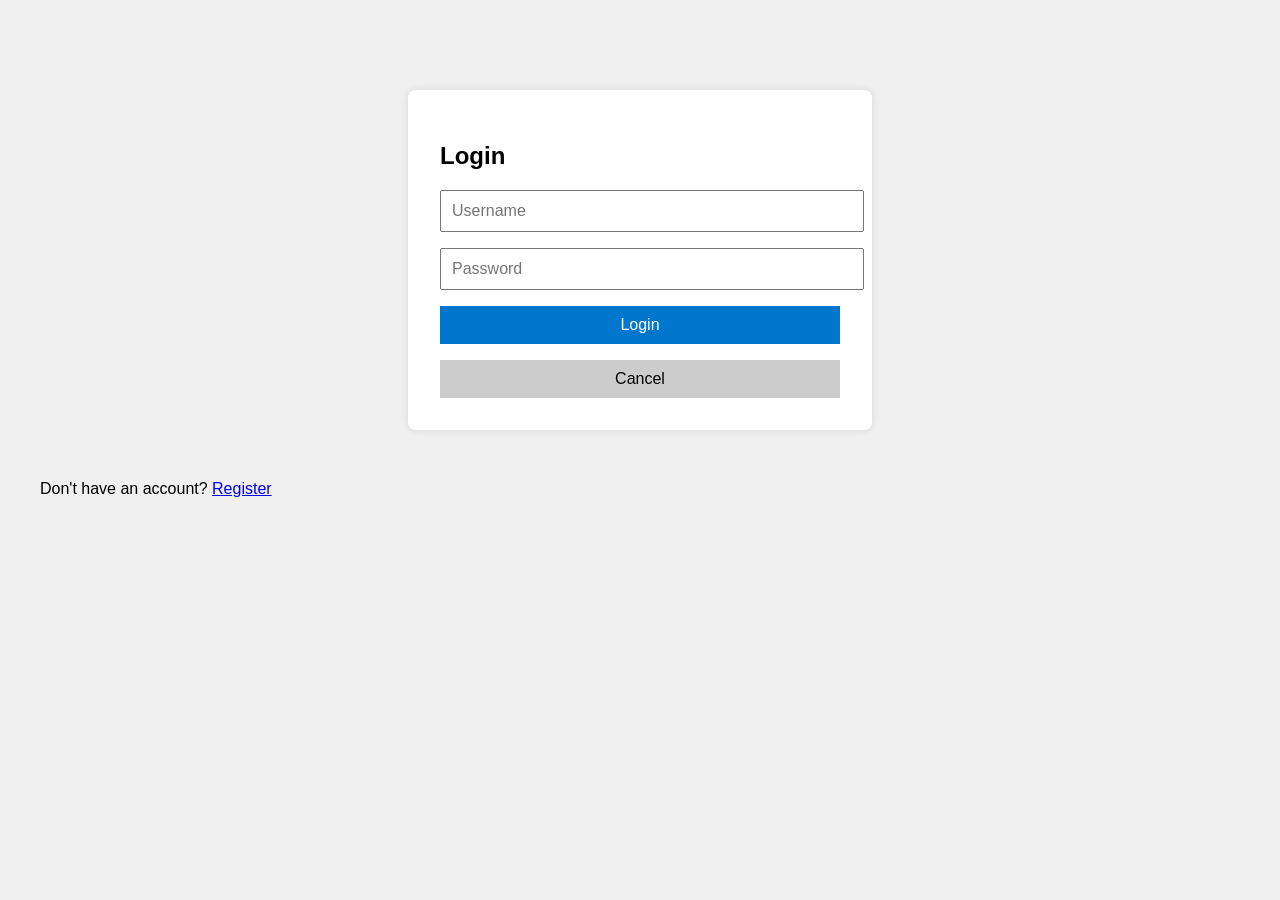
<file: frontend/login.html>
<!DOCTYPE html>
<html lang="en">
<head>
  <meta charset="UTF-8" />
  <meta name="viewport" content="width=device-width, initial-scale=1.0"/>
  <title>Login - Digital Game Art Gallery</title>
  <style>
    body {
      font-family: Arial, sans-serif;
      background: #f0f0f0;
      padding: 2rem;
    }
    form {
      background: white;
      max-width: 400px;
      margin: 50px auto;
      padding: 2rem;
      border-radius: 8px;
      box-shadow: 0 0 10px rgba(0,0,0,0.1);
    }
    input {
      display: block;
      width: 100%;
      margin-bottom: 1rem;
      padding: 10px;
      font-size: 1rem;
    }
    button {
      width: 100%;
      padding: 10px;
      background: #0077cc;
      color: white;
      border: none;
      font-size: 1rem;
      cursor: pointer;
    }
    button:hover {
      background: #005fa3;
    }
    #status {
      text-align: center;
      margin-top: 1rem;
      font-weight: bold;
    }
    button[type="button"] {
      background: #ccc;
      color: black;
    }
    button[type="button"]:hover {
      background: #bbb;
    }

  </style>
</head>
<body>
  <form id="login-form">
    <h2>Login</h2>
    <input type="text" name="username" placeholder="Username" required />
    <input type="password" name="password" placeholder="Password" required />
    <button type="submit">Login</button>
    <p id="status"></p>
    <button type="button" onclick="window.location.href='index.html'">Cancel</button>
  </form>

  <script>
    const form = document.getElementById('login-form');
    const status = document.getElementById('status');

    form.addEventListener('submit', async (e) => {
      e.preventDefault();
      const username = form.username.value.trim();
      const password = form.password.value;

      try {
        const res = await fetch('http://localhost:4000/api/auth/login', {
          method: 'POST',
          headers: { 'Content-Type': 'application/json' },
          body: JSON.stringify({ username, password })
        });

        if (!res.ok) {
          status.textContent = '❌ Login failed. Check credentials.';
          return;
        }

        const data = await res.json();
        localStorage.setItem('token', data.token);
        status.textContent = '✅ Login successful!';
        setTimeout(() => window.location.href = 'index.html', 1000);
      } catch (err) {
        status.textContent = '❌ Error logging in.';
        console.error(err);
      }
    });
  </script>
  <div class="link">
  Don't have an account? <a href="register.html">Register</a>
</div>
</body>
</html>
</file>
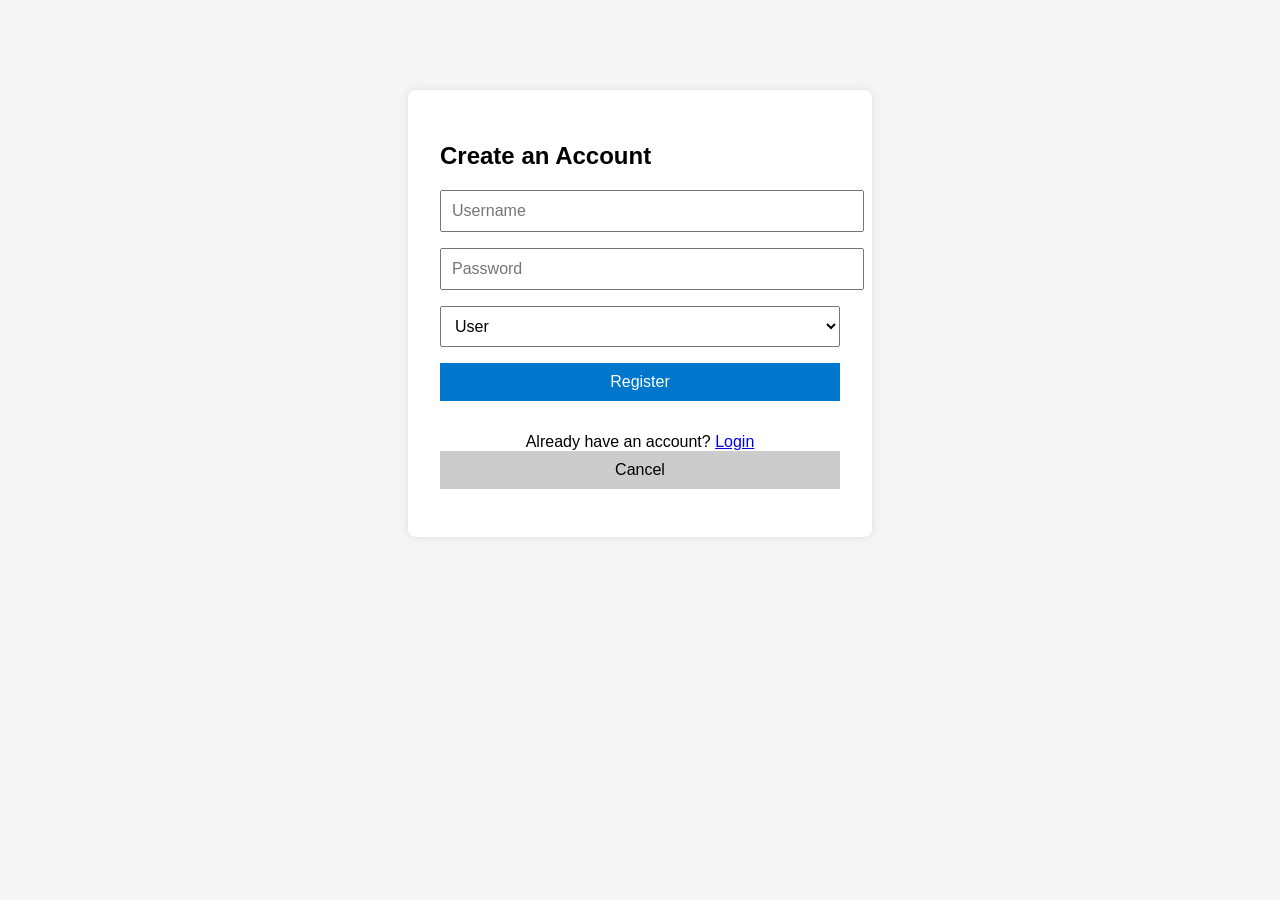
<file: frontend/register.html>
<!DOCTYPE html>
<html lang="en">
<head>
  <meta charset="UTF-8" />
  <meta name="viewport" content="width=device-width, initial-scale=1.0"/>
  <title>Register – Digital Game Art Gallery</title>
  <style>
    body {
      font-family: Arial, sans-serif;
      background: #f5f5f5;
      padding: 2rem;
    }
    form {
      background: white;
      max-width: 400px;
      margin: 50px auto;
      padding: 2rem;
      border-radius: 8px;
      box-shadow: 0 0 10px rgba(0,0,0,0.1);
    }
    input, select, button {
      width: 100%;
      margin-bottom: 1rem;
      padding: 10px;
      font-size: 1rem;
    }
    button {
      background: #0077cc;
      color: white;
      border: none;
      cursor: pointer;
    }
    button:hover {
      background: #005fa3;
    }
    #status {
      text-align: center;
      font-weight: bold;
      margin-top: 1rem;
    }
    .link {
      text-align: center;
      margin-top: 1rem;
    }
    button[type="button"] {
        background: #ccc;
        color: black;
    }
    button[type="button"]:hover {
        background: #bbb;
    }

  </style>
</head>
<body>
  <form id="register-form">
    <h2>Create an Account</h2>
    <input type="text" name="username" placeholder="Username" required />
    <input type="password" name="password" placeholder="Password" required />
    <select name="role">
      <option value="user">User</option>
      <option value="admin">Admin</option>
    </select>
    <button type="submit">Register</button>
    <p id="status"></p>
    <div class="link">
      Already have an account? <a href="login.html">Login</a>
    </div>
    <button type="button" onclick="window.location.href='index.html'">Cancel</button>
  </form>

  <script>
    const form = document.getElementById('register-form');
    form.addEventListener('submit', async e => {
      e.preventDefault();
      const username = form.username.value;
      const password = form.password.value;
      const role = form.role.value;

      const res = await fetch('http://localhost:4000/api/auth/register', {
        method: 'POST',
        headers: { 'Content-Type': 'application/json' },
        body: JSON.stringify({ username, password, role })
      });

      const status = document.getElementById('status');
      if (res.ok) {
        status.textContent = '✅ Registered successfully!';
        form.reset();
      } else {
        const msg = await res.text();
        status.textContent = '❌ ' + msg;
      }
    });
  </script>
</body>
</html>
</file>
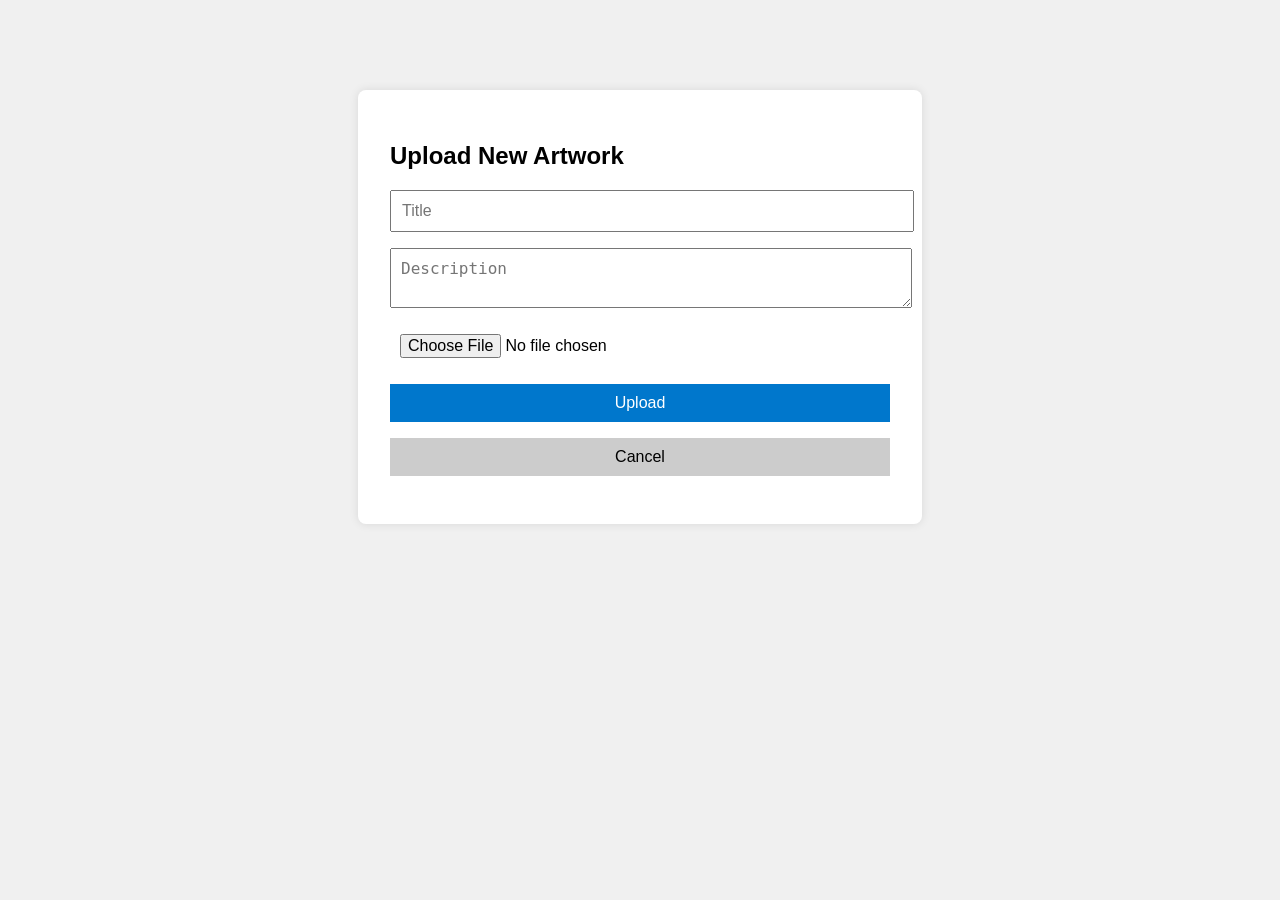
<file: frontend/upload.html>
<!DOCTYPE html>
<html lang="en">
<head>
  <meta charset="UTF-8" />
  <meta name="viewport" content="width=device-width, initial-scale=1.0"/>
  <title>Upload Art – Digital Game Art Gallery</title>
  <style>
    body {
      font-family: Arial, sans-serif;
      background: #f0f0f0;
      padding: 2rem;
    }
    form {
      background: white;
      max-width: 500px;
      margin: 50px auto;
      padding: 2rem;
      border-radius: 8px;
      box-shadow: 0 0 10px rgba(0,0,0,0.1);
    }
    input, textarea, button {
      display: block;
      width: 100%;
      margin-bottom: 1rem;
      padding: 10px;
      font-size: 1rem;
    }
    button {
      background: #0077cc;
      color: white;
      border: none;
      cursor: pointer;
    }
    button:hover {
      background: #005fa3;
    }
    #status {
      text-align: center;
      font-weight: bold;
      margin-top: 1rem;
    }
    button[type="button"] {
      background: #ccc;
      color: black;
    }
    button[type="button"]:hover {
      background: #bbb;
    }

  </style>
</head>
<body>
  <form id="upload-form" enctype="multipart/form-data">
    <h2>Upload New Artwork</h2>
    <input type="text" name="title" placeholder="Title" required />
    <textarea name="description" placeholder="Description" required></textarea>
    <input type="file" name="image" accept="image/*" required />
    <button type="submit">Upload</button>
    <p id="status"></p>
    <button type="button" onclick="window.location.href='index.html'">Cancel</button>
  </form>

  <script>
    const form = document.getElementById('upload-form');
    const status = document.getElementById('status');

    form.addEventListener('submit', async (e) => {
      e.preventDefault();
      const token = localStorage.getItem('token');
      if (!token) {
        status.textContent = '❌ You must be logged in as admin.';
        return;
      }

      const formData = new FormData(form);

      try {
        const res = await fetch('http://localhost:4000/api/images/upload', {
          method: 'POST',
          headers: {
            'Authorization': 'Bearer ' + token
          },
          body: formData
        });

        if (!res.ok) {
          const errorText = await res.text();
          status.textContent = '❌ Upload failed: ' + errorText;
          return;
        }

        const data = await res.json();
        status.textContent = `✅ Uploaded: ${data.title}`;
        form.reset();
      } catch (err) {
        status.textContent = '❌ Upload error';
        console.error(err);
      }
    });
  </script>
</body>
</html>
</file>
